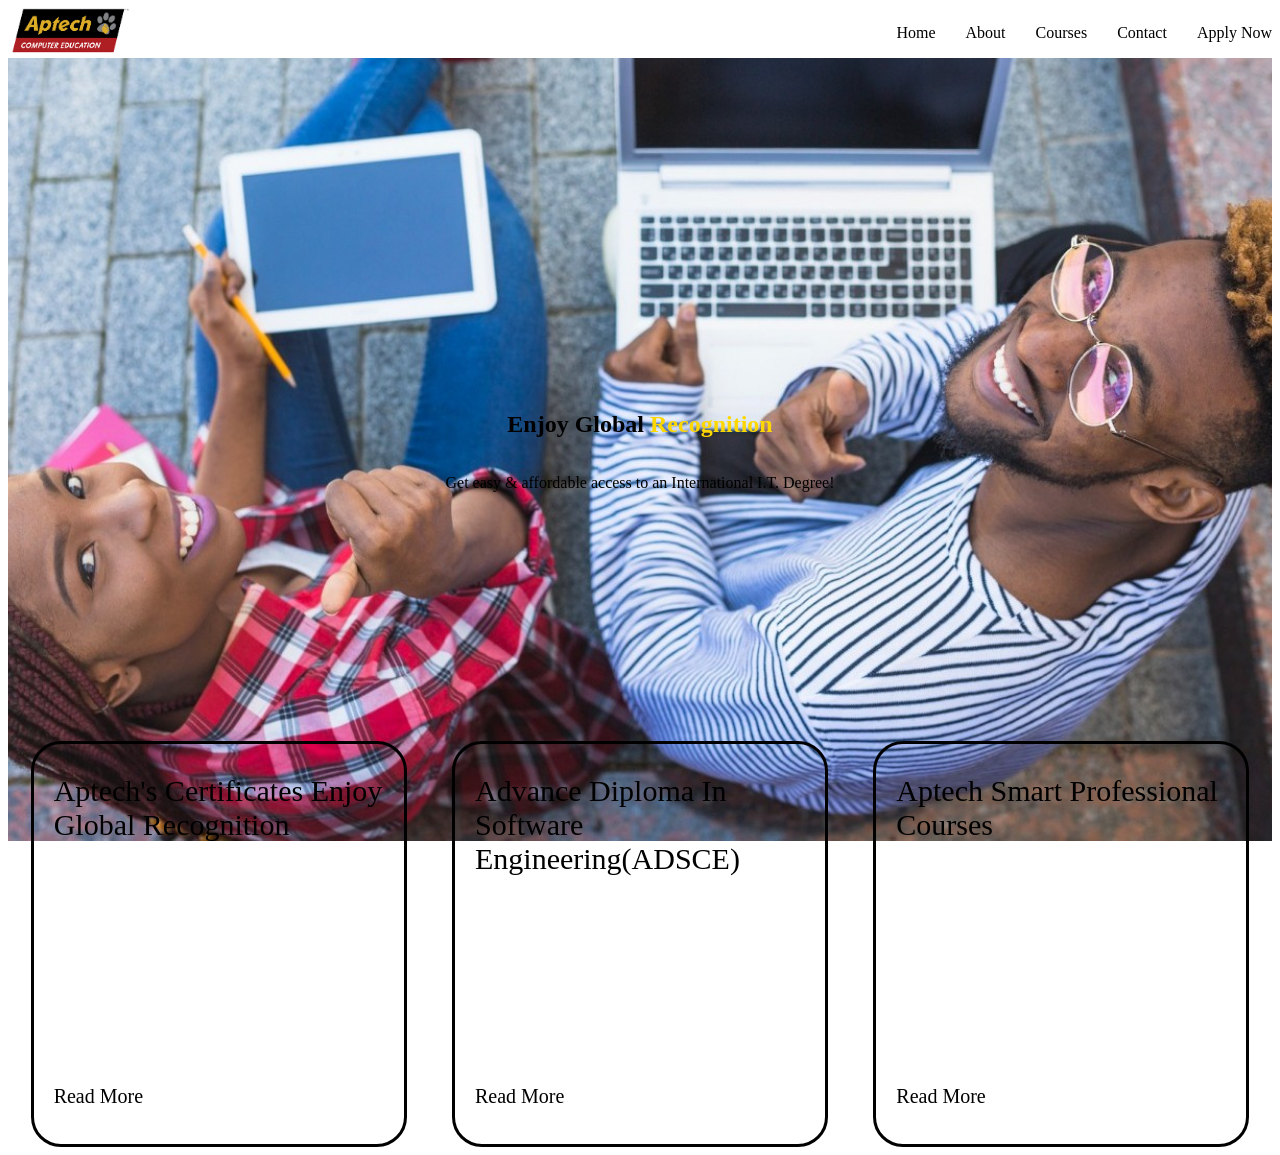
<file: index.html>
<!DOCTYPE html>
<html lang="en">
<head>
    <meta charset="UTF-8">
    <meta name="viewport" content="width=device-width, initial-scale=1.0">
    <title>Document</title>
    <link rel="stylesheet" href="./index.css">
    
</head>
<body>
  <nav>
      <img id="ap" src="./pics/aptech 2.png" alt="">
        <ul>
          <li class="n"><a href="./home.html">Home</a></li>
          <li class="n"><a href="./About.html">About</a></li>
          <li class="n"><a href=""><a href="./Courses.html">Courses</a></li>
          <li class="n"><a href="./Contact.html">Contact</a></li>
          <a href="" class="button">Apply Now</a>
       </ul>
  </nav> 
  <section >
        <h1>Enjoy Global <span style="color: gold;">Recognition</span></h1>
        <p>Get easy & affordable access to an International I.T. Degree!</p>
  </section>
  <div id="bar">
       <div class="same">
           <p>Aptech's Certificates Enjoy Global Recognition</p><br><br><br><br><br><br>
           <a href="" style="font-size: 20px;">Read More</a>
       </div>
       <div class="same">
           <p>Advance Diploma In Software Engineering(ADSCE)</p><br><br><br><br><br>
           <a href="" style="font-size: 20px;">Read More</a>
       </div>
       <div class="same">
           <p>Aptech Smart Professional Courses</p><br><br><br><br><br><br>
           <a href="" style="font-size: 20px;">Read More</a>
       </div>
  </div> 
</body>
</html>
</file>
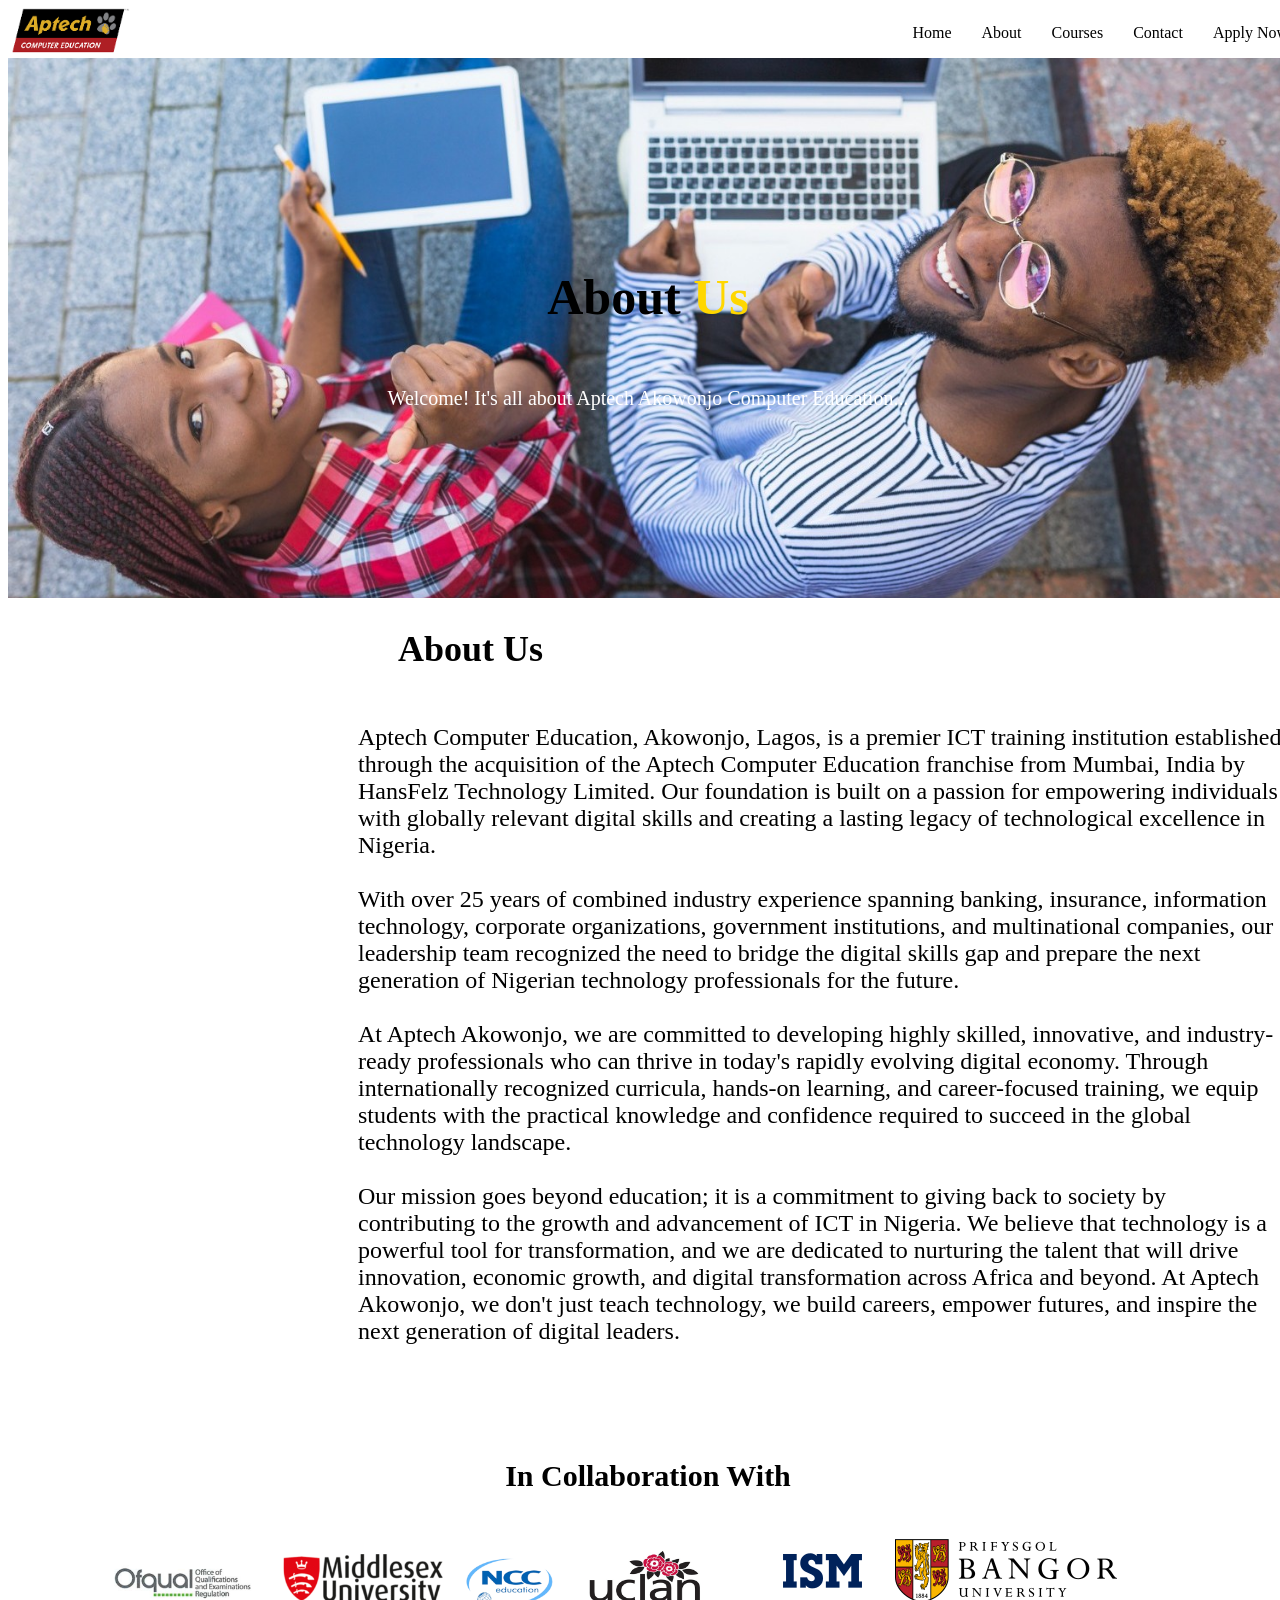
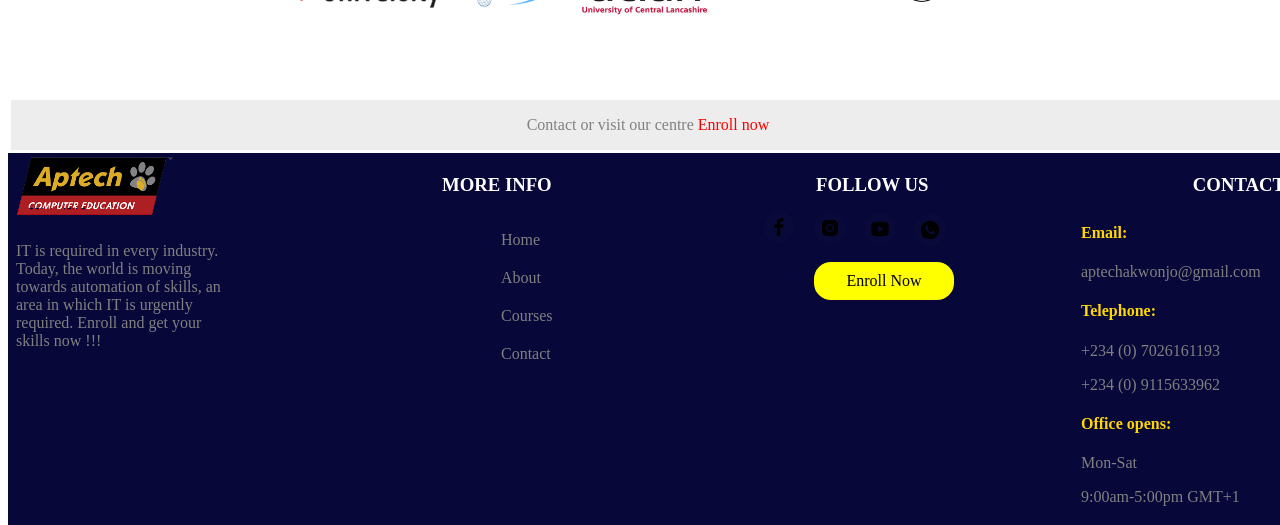
<file: About.html>
<!DOCTYPE html>
<html lang="en">
<head>
    <meta charset="UTF-8">
    <meta name="viewport" content="width=device-width, initial-scale=1.0">
    <title>Document</title>
    <link rel="stylesheet" href="./About.css">
</head>
<body>
    <nav>
        <img id="ap" src="./pics/aptech 2.png" alt="">
        <ul>
          <li class="n"><a href="./home.html">Home</a></li>
          <li class="n"><a href="./About.html">About</a></li>
          <li class="n"><a href=""><a href="./Courses.html">Courses</a></li>
          <li class="n"><a href="./Contact.html">Contact</a></li>
          <a href="" class="button">Apply Now</a>
       </ul>
    </nav>
    <section >
        <h1 style="font-size: 50px;">About <span style="color: gold;">Us</span></h1>
        <p style="color: white; font-size: 20px;">Welcome! It's all about Aptech Akowonjo Computer Education...</p>
    </section>
      <video src="./vids/aptech vid.mp4" autoplay loop muted></video>
    <div id="words">
        <h2 id="ab">About Us</h2>
        <p id="about">Aptech Computer Education, Akowonjo, Lagos, is a premier ICT training institution established through the acquisition of the Aptech Computer Education franchise from Mumbai, India by HansFelz Technology Limited. Our foundation is built on a passion for empowering individuals with globally relevant digital skills and creating a lasting legacy of technological excellence in Nigeria. <br><br>
        With over 25 years of combined industry experience spanning banking, insurance, information technology, corporate organizations, government institutions, and multinational companies, our leadership team recognized the need to bridge the digital skills gap and prepare the next generation of Nigerian technology professionals for the future. <br><br>
        At Aptech Akowonjo, we are committed to developing highly skilled, innovative, and industry-ready professionals who can thrive in today's rapidly evolving digital economy. Through internationally recognized curricula, hands-on learning, and career-focused training, we equip students with the practical knowledge and confidence required to succeed in the global technology landscape. <br><br>
        Our mission goes beyond education; it is a commitment to giving back to society by contributing to the growth and advancement of ICT in Nigeria. We believe that technology is a powerful tool for transformation, and we are dedicated to nurturing the talent that will drive innovation, economic growth, and digital transformation across Africa and beyond.
        At Aptech Akowonjo, we don't just teach technology, we build careers, empower futures, and inspire the next generation of digital leaders.
        </p>
    </div>
    <h2 id="in" style="font-size: 30px;">In Collaboration With</h2>
    <img id="collab" src="./pics/collab1.png" alt="">
    <div id="enroll">
        <p style="color: grey;">Contact or visit our centre <a href="" style="color: red;">Enroll now</a></p>
    </div>
  <div id="footer">
      <div id="f1">
         <img id="f" src="./pics/aptech 2.png" alt="">
         <h3 style="color: white;">MORE INFO</h3>
         <h3 style="color: white;">FOLLOW US</h3>
         <h3 style="color: white;">CONTACT</h3>
      </div>
        <div id="f2">
           <p style="color: grey;">IT is required in every industry. Today, the world is moving towards automation of skills, an area in which IT is urgently required. Enroll and get your skills now !!!</p>
     </div>
      <div id="f3">
          <ul id="l">
              <l1 style="color: grey;">Home</l1>
              <l1 style="color: grey;">About</l1>
              <l1 style="color: grey;">Courses</l1>
              <l1 style="color: grey;">Contact</l1>
          </ul>
      </div>
        <div>
          <svg id="logo1" xmlns="http://www.w3.org/2000/svg" x="0px" y="0px" width="100" height="100" viewBox="0,0,256,256">
          <g fill="#000000" fill-rule="nonzero" stroke="none" stroke-width="1" stroke-linecap="butt" stroke-linejoin="miter" stroke-miterlimit="10" stroke-dasharray="" stroke-dashoffset="0" font-family="none" font-weight="none" font-size="none" text-anchor="none" style="mix-blend-mode: normal"><g transform="scale(5.33333,5.33333)"><path d="M29,3c-5.523,0 -10,4.477 -10,10v5h-6v8h6v19h8v-19h7l1,-8h-8v-4c0,-2.209 1.791,-4 4,-4h4v-6.678c-1.909,-0.197 -4.079,-0.326 -6,-0.322z"></path></g></g>
          </svg>
          <svg id="logo2" xmlns="http://www.w3.org/2000/svg" x="0px" y="0px" width="100" height="100" viewBox="0 0 30 30">
          <path d="M 9.9980469 3 C 6.1390469 3 3 6.1419531 3 10.001953 L 3 20.001953 C 3 23.860953 6.1419531 27 10.001953 27 L 20.001953 27 C 23.860953 27 27 23.858047 27 19.998047 L 27 9.9980469 C 27 6.1390469 23.858047 3 19.998047 3 L 9.9980469 3 z M 22 7 C 22.552 7 23 7.448 23 8 C 23 8.552 22.552 9 22 9 C 21.448 9 21 8.552 21 8 C 21 7.448 21.448 7 22 7 z M 15 9 C 18.309 9 21 11.691 21 15 C 21 18.309 18.309 21 15 21 C 11.691 21 9 18.309 9 15 C 9 11.691 11.691 9 15 9 z M 15 11 A 4 4 0 0 0 11 15 A 4 4 0 0 0 15 19 A 4 4 0 0 0 19 15 A 4 4 0 0 0 15 11 z"></path>
          </svg>
          <svg id="logo3" xmlns="http://www.w3.org/2000/svg" x="0px" y="0px" width="100" height="100" viewBox="0 0 30 30">
          <path d="M 15 4 C 10.814 4 5.3808594 5.0488281 5.3808594 5.0488281 L 5.3671875 5.0644531 C 3.4606632 5.3693645 2 7.0076245 2 9 L 2 15 L 2 15.001953 L 2 21 L 2 21.001953 A 4 4 0 0 0 5.3769531 24.945312 L 5.3808594 24.951172 C 5.3808594 24.951172 10.814 26.001953 15 26.001953 C 19.186 26.001953 24.619141 24.951172 24.619141 24.951172 L 24.621094 24.949219 A 4 4 0 0 0 28 21.001953 L 28 21 L 28 15.001953 L 28 15 L 28 9 A 4 4 0 0 0 24.623047 5.0546875 L 24.619141 5.0488281 C 24.619141 5.0488281 19.186 4 15 4 z M 12 10.398438 L 20 15 L 12 19.601562 L 12 10.398438 z"></path>
          </svg>
          <svg id="logo4" xmlns="http://www.w3.org/2000/svg" x="0px" y="0px" width="100" height="100" viewBox="0 0 50 50">
          <path d="M25,2C12.318,2,2,12.318,2,25c0,3.96,1.023,7.854,2.963,11.29L2.037,46.73c-0.096,0.343-0.003,0.711,0.245,0.966 C2.473,47.893,2.733,48,3,48c0.08,0,0.161-0.01,0.24-0.029l10.896-2.699C17.463,47.058,21.21,48,25,48c12.682,0,23-10.318,23-23 S37.682,2,25,2z M36.57,33.116c-0.492,1.362-2.852,2.605-3.986,2.772c-1.018,0.149-2.306,0.213-3.72-0.231 c-0.857-0.27-1.957-0.628-3.366-1.229c-5.923-2.526-9.791-8.415-10.087-8.804C15.116,25.235,13,22.463,13,19.594 s1.525-4.28,2.067-4.864c0.542-0.584,1.181-0.73,1.575-0.73s0.787,0.005,1.132,0.021c0.363,0.018,0.85-0.137,1.329,1.001 c0.492,1.168,1.673,4.037,1.819,4.33c0.148,0.292,0.246,0.633,0.05,1.022c-0.196,0.389-0.294,0.632-0.59,0.973 s-0.62,0.76-0.886,1.022c-0.296,0.291-0.603,0.606-0.259,1.19c0.344,0.584,1.529,2.493,3.285,4.039 c2.255,1.986,4.158,2.602,4.748,2.894c0.59,0.292,0.935,0.243,1.279-0.146c0.344-0.39,1.476-1.703,1.869-2.286 s0.787-0.487,1.329-0.292c0.542,0.194,3.445,1.604,4.035,1.896c0.59,0.292,0.984,0.438,1.132,0.681 C37.062,30.587,37.062,31.755,36.57,33.116z"></path>
          </svg>
      </div>
      <a id="enroll2" href="">Enroll Now</a>
      <div id="con1">
          <h4 style="color: gold;">Email:</h4>
          <p style="color: grey;">aptechakwonjo@gmail.com</p>
      </div>
      <div id="con2">
          <h4 style="color: gold;">Telephone:</h4>
          <p style="color: grey;">+234 (0) 7026161193</p>
          <p style="color: grey;">+234 (0) 9115633962</p>
      </div>
      <div id="con3">
          <h4 style="color: gold;">Office opens:</h4>
          <p style="color: grey;">Mon-Sat</p>
          <p style="color: grey;">9:00am-5:00pm GMT+1</p>
      </div>
  </div>  
</body>
</html>
</file>
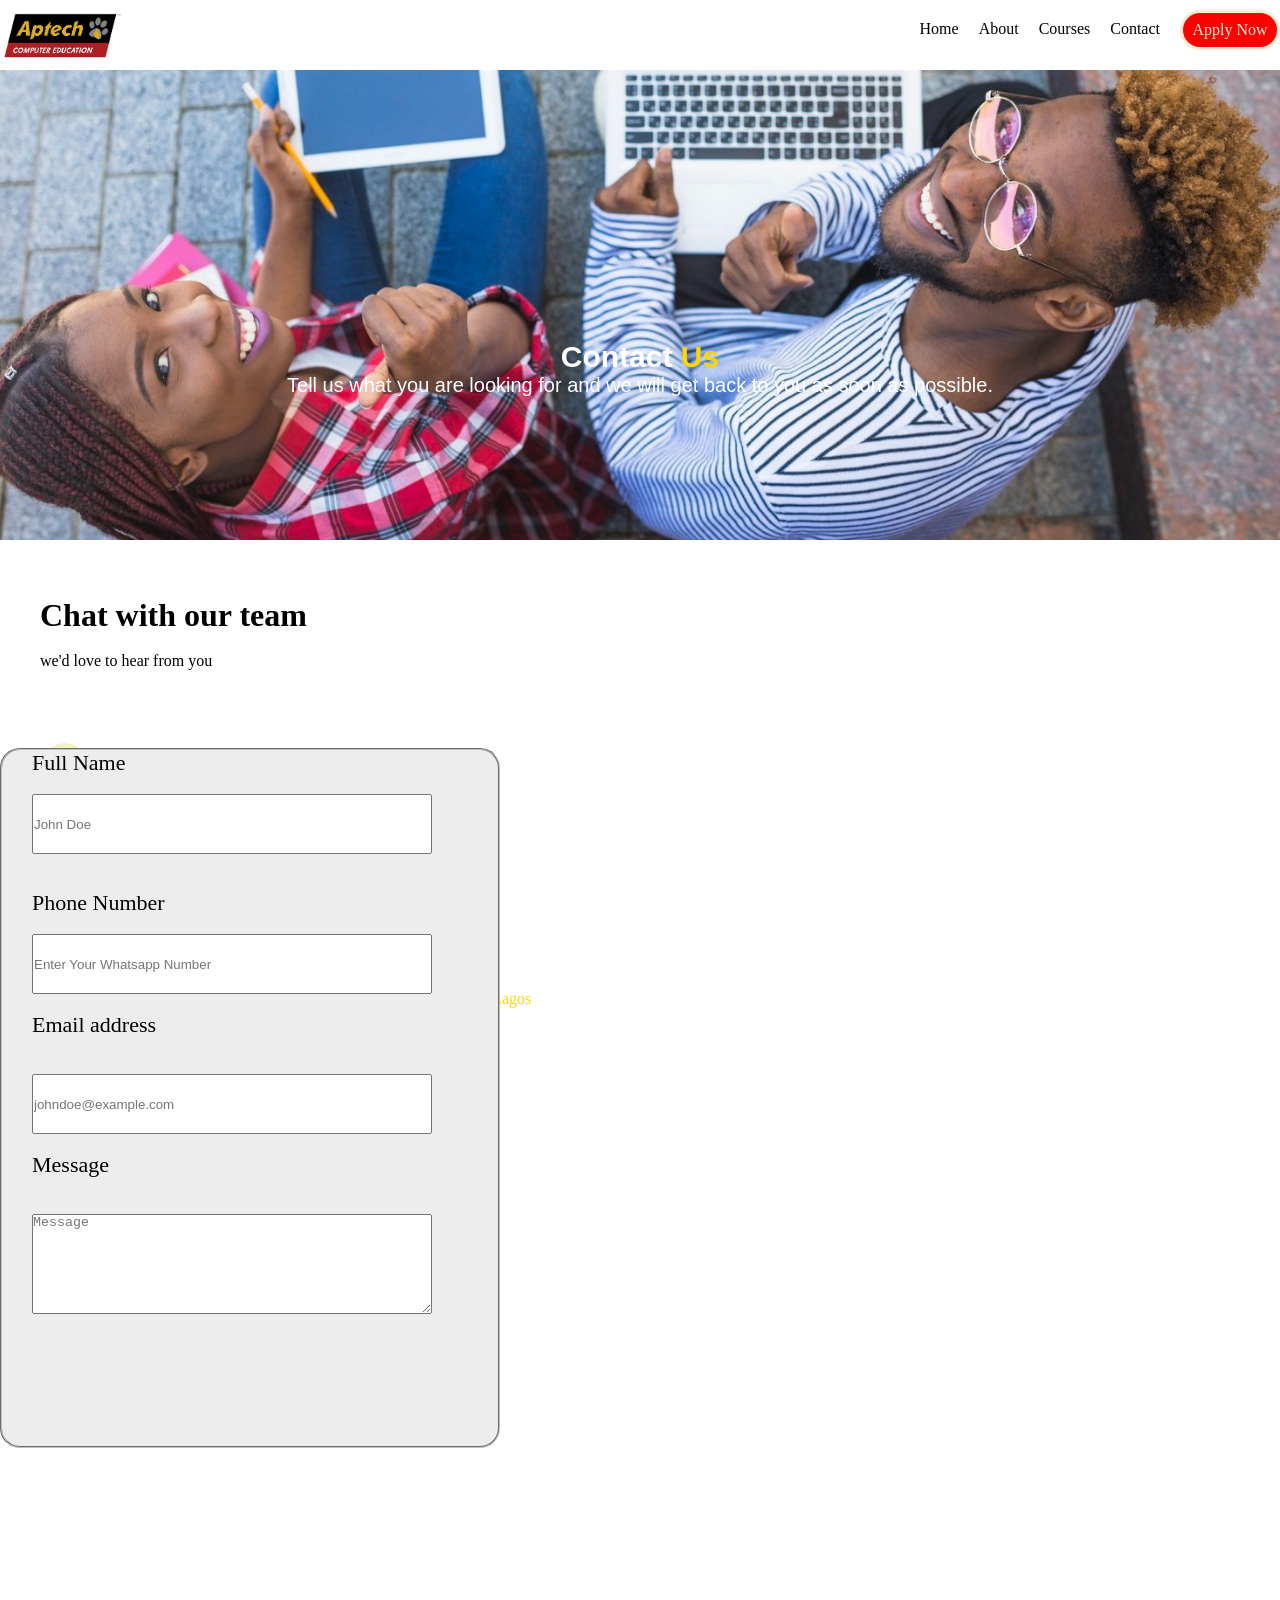
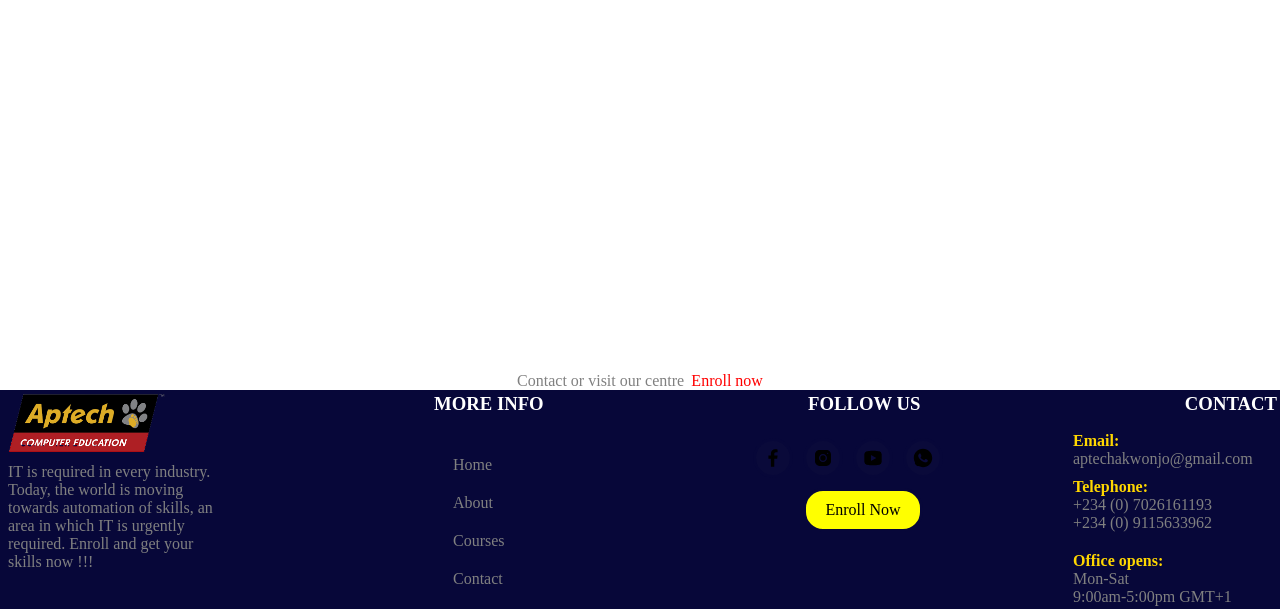
<file: Contact.html>
<!DOCTYPE html>
<html lang="en">
<head>
    <meta charset="UTF-8">
    <meta name="viewport" content="width=device-width, initial-scale=1.0">
    <title>Document</title>
    <link rel="stylesheet" href="./Contact.css">
</head>
<body>
    <nav>
        <img id="ap" src="./pics/aptech 2.png" alt="">
        <ul id="N">
          <li class="n"><a href="./home.html">Home</a></li>
          <li class="n"><a href=".About.html">About</a></li>
          <li class="n"><a href=""><a href="./Courses.html">Courses</a></li>
          <li class="n"><a href="./Contact.html" class="no">Contact</a></li>
          <a href="" class="button">Apply Now</a>
       </ul>
    </nav>
    <div id="pic">
        <!-- <img src="aptech.jpeg" alt=""> -->
    </div>
    <section>
        <h1>Contact <span> Us</span></h1>
        <p>Tell us what you are looking for and we will get back to you as soon as possible.</p>
    </section>
  <div id="info">
     <div id="chat">
         <h1>Chat with our team</h1><br>
         <p>we'd love to hear from you</p>
     </div>
         <svg class="same" xmlns="http://www.w3.org/2000/svg" height="40px" viewBox="0 -960 960 960" width="40px" fill="#F19E39"><path d="M146.67-160q-27 0-46.84-19.83Q80-199.67 80-226.67v-506.66q0-27 19.83-46.84Q119.67-800 146.67-800h666.66q27 0 46.84 19.83Q880-760.33 880-733.33v506.66q0 27-19.83 46.84Q840.33-160 813.33-160H146.67ZM480-454.67 146.67-670v443.33h666.66V-670L480-454.67Zm0-66.66 330.67-212H150l330 212ZM146.67-670v-63.33V-226.67-670Z"/></svg>
     <div id="email">
         <h3>Email </h3><br>
         <p style="color: grey;">Our friendly team us here to help</p><br>
         <p style="color: gold;">aptechakwonjo@gmail.com</p>
     </div>  
         <svg class="same" xmlns="http://www.w3.org/2000/svg" height="48px" viewBox="0 -960 960 960" width="48px" fill="#F19E39"><path d="M529.5-510.5Q550-531 550-560t-20.5-49.5Q509-630 480-630t-49.5 20.5Q410-589 410-560t20.5 49.5Q451-490 480-490t49.5-20.5ZM480-159q133-121 196.5-219.5T740-552q0-118-75.5-193T480-820q-109 0-184.5 75T220-552q0 75 65 173.5T480-159Zm0 79Q319-217 239.5-334.5T160-552q0-150 96.5-239T480-880q127 0 223.5 89T800-552q0 100-79.5 217.5T480-80Zm0-480Z"/></svg> 
     <div id="office">
         <h3>Office</h3><br>
         <p style="color: grey;">Come say hello at our office</p><br>
         <p style="color: gold;">2 Shasha road, Opposite Dopemu Under bridge, Akowonjo Lagos</p>
     </div> 
         <svg class="same" xmlns="http://www.w3.org/2000/svg" height="48px" viewBox="0 -960 960 960" width="48px" fill="#F19E39"><path d="M795-120q-116 0-236.5-56T335-335Q232-438 176-558.5T120-795q0-19.29 12.86-32.14Q145.71-840 165-840h140q14 0 24 10t14 25l26.93 125.64Q372-665 369.5-653.5t-10.73 19.73L259-533q26 44 55 82t64 72q37 38 78 69.5t86 55.5l95-98q10-11 23.15-15 13.15-4 25.85-2l119 26q15 4 25 16.04 10 12.05 10 26.96v135q0 19.29-12.86 32.14Q814.29-120 795-120ZM229-588l81-82-23-110H180q2 42 13.5 88.5T229-588Zm369 363q41 19 89 31t93 14v-107l-103-21-79 83ZM229-588Zm369 363Z"/></svg>
     <div id="phone">
         <h3>Phone</h3><br>
         <p style="color: grey;">Mon-Sat from 8am to 5pm.</p><br>
         <p style="color: gold;">+234 (0) 7026161193</p>
         <p style="color: gold;">+234 (0) 9115633962</p>
     </div>   
         <svg class="same" xmlns="http://www.w3.org/2000/svg" height="48px" viewBox="0 -960 960 960" width="48px" fill="#F19E39"><path d="M686-80q-47.5 0-80.75-33.25T572-194q0-8 5-34L278-403q-16.28 17.34-37.64 27.17Q219-366 194-366q-47.5 0-80.75-33T80-480q0-48 33.25-81T194-594q24 0 45 9.3 21 9.29 37 25.7l301-173q-2-8-3.5-16.5T572-766q0-47.5 33.25-80.75T686-880q47.5 0 80.75 33.25T800-766q0 47.5-33.25 80.75T686-652q-23.27 0-43.64-9Q622-670 606-685L302-516q3 8 4.5 17.5t1.5 18q0 8.5-1 16t-3 15.5l303 173q16-15 36.09-23.5 20.1-8.5 43.07-8.5Q734-308 767-274.75T800-194q0 47.5-33.25 80.75T686-80Zm.04-60q22.96 0 38.46-15.54 15.5-15.53 15.5-38.5 0-22.96-15.54-38.46-15.53-15.5-38.5-15.5-22.96 0-38.46 15.54-15.5 15.53-15.5 38.5 0 22.96 15.54 38.46 15.53 15.5 38.5 15.5Zm-492-286q22.96 0 38.46-15.54 15.5-15.53 15.5-38.5 0-22.96-15.54-38.46-15.53-15.5-38.5-15.5-22.96 0-38.46 15.54-15.5 15.53-15.5 38.5 0 22.96 15.54 38.46 15.53 15.5 38.5 15.5ZM724.5-727.54q15.5-15.53 15.5-38.5 0-22.96-15.54-38.46-15.53-15.5-38.5-15.5-22.96 0-38.46 15.54-15.5 15.53-15.5 38.5 0 22.96 15.54 38.46 15.53 15.5 38.5 15.5 22.96 0 38.46-15.54ZM686-194ZM194-480Zm492-286Z"/></svg>
     <div id="follow">
         <h3>Follow Us</h3><br>
         <p style="color: grey;">Stay connected on social media</p>
     </div>
         <svg class="same" xmlns="http://www.w3.org/2000/svg" x="0px" y="0px" width="100" height="100" viewBox="0 0 48 48">
         <path fill="#b0bec5" d="M29,3c-5.523,0-10,4.477-10,10v5h-6v8h6v19h8V26h7l1-8h-8v-4c0-2.209,1.791-4,4-4h4V3.322 C33.091,3.125,30.921,2.996,29,3L29,3z"></path>
         </svg>
  </div>
    <div id="form">
        <form action="">
            <fieldset>
              <label for="">Full Name</label><br><br>
              <input type="text" placeholder="John Doe"><br><br><br>
              <label for="">Phone Number</label><br><br>
              <input type="tel" name="" id="" placeholder="Enter Your Whatsapp Number"><br><br>
              <label for="">Email address</label><br><br><br>
              <input type="email" name="" id="" placeholder="johndoe@example.com"><br><br>
              <label for="">Message</label><br><br><br>
              <textarea style="width: 400px; height: 100px;;" name="" id="" placeholder="Message"></textarea>
          </fieldset>
        </form>
    </div>
    <iframe src="https://www.google.com/maps/embed?pb=!1m18!1m12!1m3!1d3963.320786625589!2d3.3072916731181135!3d6.6070021221912105!2m3!1f0!2f0!3f0!3m2!1i1024!2i768!4f13.1!3m3!1m2!1s0x103b9171cc1003e7%3A0x41b094d0120d48e7!2sAptech%20Computer%20Education%2C%20Akowonjo!5e0!3m2!1sen!2sng!4v1787729444339!5m2!1sen!2sng" width="600" height="450" style="border:0;" allowfullscreen="" loading="lazy" referrerpolicy="strict-origin-when-cross-origin"></iframe>
    <div id="enroll">
        <p style="color: grey;">Contact or visit our centre &ThinSpace;</p>
        <a href="" style="color: red;">Enroll now</a>
    </div>
    <div id="footer">
      <div id="f1">
      <img id="f" src="./pics/aptech 2.png" alt="">
         <h3 style="color: white;">MORE INFO</h3>
         <h3 style="color: white;">FOLLOW US</h3>
         <h3 style="color: white;">CONTACT</h3>
      </div>
      <div id="f2">
           <p style="color: grey;">IT is required in every industry. Today, the world is moving towards automation of skills, an area in which IT is urgently required. Enroll and get your skills now !!!</p>
     </div>
      <div id="f3">
              <ul id="l">
                 <l1 style="color: grey;">Home</l1>
                 <l1 style="color: grey;">About</l1>
                  <l1 style="color: grey;">Courses</l1>
                  <l1 style="color: grey;">Contact</l1>
              </ul>
      </div>
          <div>
          <svg id="logo1" xmlns="http://www.w3.org/2000/svg" x="0px" y="0px" width="100" height="100" viewBox="0,0,256,256">
          <g fill="#000000" fill-rule="nonzero" stroke="none" stroke-width="1" stroke-linecap="butt" stroke-linejoin="miter" stroke-miterlimit="10" stroke-dasharray="" stroke-dashoffset="0" font-family="none" font-weight="none" font-size="none" text-anchor="none" style="mix-blend-mode: normal"><g transform="scale(5.33333,5.33333)"><path d="M29,3c-5.523,0 -10,4.477 -10,10v5h-6v8h6v19h8v-19h7l1,-8h-8v-4c0,-2.209 1.791,-4 4,-4h4v-6.678c-1.909,-0.197 -4.079,-0.326 -6,-0.322z"></path></g></g>
          </svg>
          <svg id="logo2" xmlns="http://www.w3.org/2000/svg" x="0px" y="0px" width="100" height="100" viewBox="0 0 30 30">
          <path d="M 9.9980469 3 C 6.1390469 3 3 6.1419531 3 10.001953 L 3 20.001953 C 3 23.860953 6.1419531 27 10.001953 27 L 20.001953 27 C 23.860953 27 27 23.858047 27 19.998047 L 27 9.9980469 C 27 6.1390469 23.858047 3 19.998047 3 L 9.9980469 3 z M 22 7 C 22.552 7 23 7.448 23 8 C 23 8.552 22.552 9 22 9 C 21.448 9 21 8.552 21 8 C 21 7.448 21.448 7 22 7 z M 15 9 C 18.309 9 21 11.691 21 15 C 21 18.309 18.309 21 15 21 C 11.691 21 9 18.309 9 15 C 9 11.691 11.691 9 15 9 z M 15 11 A 4 4 0 0 0 11 15 A 4 4 0 0 0 15 19 A 4 4 0 0 0 19 15 A 4 4 0 0 0 15 11 z"></path>
          </svg>
          <svg id="logo3" xmlns="http://www.w3.org/2000/svg" x="0px" y="0px" width="100" height="100" viewBox="0 0 30 30">
          <path d="M 15 4 C 10.814 4 5.3808594 5.0488281 5.3808594 5.0488281 L 5.3671875 5.0644531 C 3.4606632 5.3693645 2 7.0076245 2 9 L 2 15 L 2 15.001953 L 2 21 L 2 21.001953 A 4 4 0 0 0 5.3769531 24.945312 L 5.3808594 24.951172 C 5.3808594 24.951172 10.814 26.001953 15 26.001953 C 19.186 26.001953 24.619141 24.951172 24.619141 24.951172 L 24.621094 24.949219 A 4 4 0 0 0 28 21.001953 L 28 21 L 28 15.001953 L 28 15 L 28 9 A 4 4 0 0 0 24.623047 5.0546875 L 24.619141 5.0488281 C 24.619141 5.0488281 19.186 4 15 4 z M 12 10.398438 L 20 15 L 12 19.601562 L 12 10.398438 z"></path>
        </svg>
          <svg id="logo4" xmlns="http://www.w3.org/2000/svg" x="0px" y="0px" width="100" height="100" viewBox="0 0 50 50">
          <path d="M25,2C12.318,2,2,12.318,2,25c0,3.96,1.023,7.854,2.963,11.29L2.037,46.73c-0.096,0.343-0.003,0.711,0.245,0.966 C2.473,47.893,2.733,48,3,48c0.08,0,0.161-0.01,0.24-0.029l10.896-2.699C17.463,47.058,21.21,48,25,48c12.682,0,23-10.318,23-23 S37.682,2,25,2z M36.57,33.116c-0.492,1.362-2.852,2.605-3.986,2.772c-1.018,0.149-2.306,0.213-3.72-0.231 c-0.857-0.27-1.957-0.628-3.366-1.229c-5.923-2.526-9.791-8.415-10.087-8.804C15.116,25.235,13,22.463,13,19.594 s1.525-4.28,2.067-4.864c0.542-0.584,1.181-0.73,1.575-0.73s0.787,0.005,1.132,0.021c0.363,0.018,0.85-0.137,1.329,1.001 c0.492,1.168,1.673,4.037,1.819,4.33c0.148,0.292,0.246,0.633,0.05,1.022c-0.196,0.389-0.294,0.632-0.59,0.973 s-0.62,0.76-0.886,1.022c-0.296,0.291-0.603,0.606-0.259,1.19c0.344,0.584,1.529,2.493,3.285,4.039 c2.255,1.986,4.158,2.602,4.748,2.894c0.59,0.292,0.935,0.243,1.279-0.146c0.344-0.39,1.476-1.703,1.869-2.286 s0.787-0.487,1.329-0.292c0.542,0.194,3.445,1.604,4.035,1.896c0.59,0.292,0.984,0.438,1.132,0.681 C37.062,30.587,37.062,31.755,36.57,33.116z"></path>
          </svg>
      </div>
      <a id="enroll2" href="">Enroll Now</a>
      <div id="con1">
          <h4 style="color: gold;">Email:</h4>
          <p style="color: grey;">aptechakwonjo@gmail.com</p>
      </div>
      <div id="con2">
          <h4 style="color: gold;">Telephone:</h4>
          <p style="color: grey;">+234 (0) 7026161193</p>
          <p style="color: grey;">+234 (0) 9115633962</p>
      </div>
      <div id="con3">
          <h4 style="color: gold;">Office opens:</h4>
          <p style="color: grey;">Mon-Sat</p>
          <p style="color: grey;">9:00am-5:00pm GMT+1</p>
      </div>
    </div>
</body>
</html>
</file>
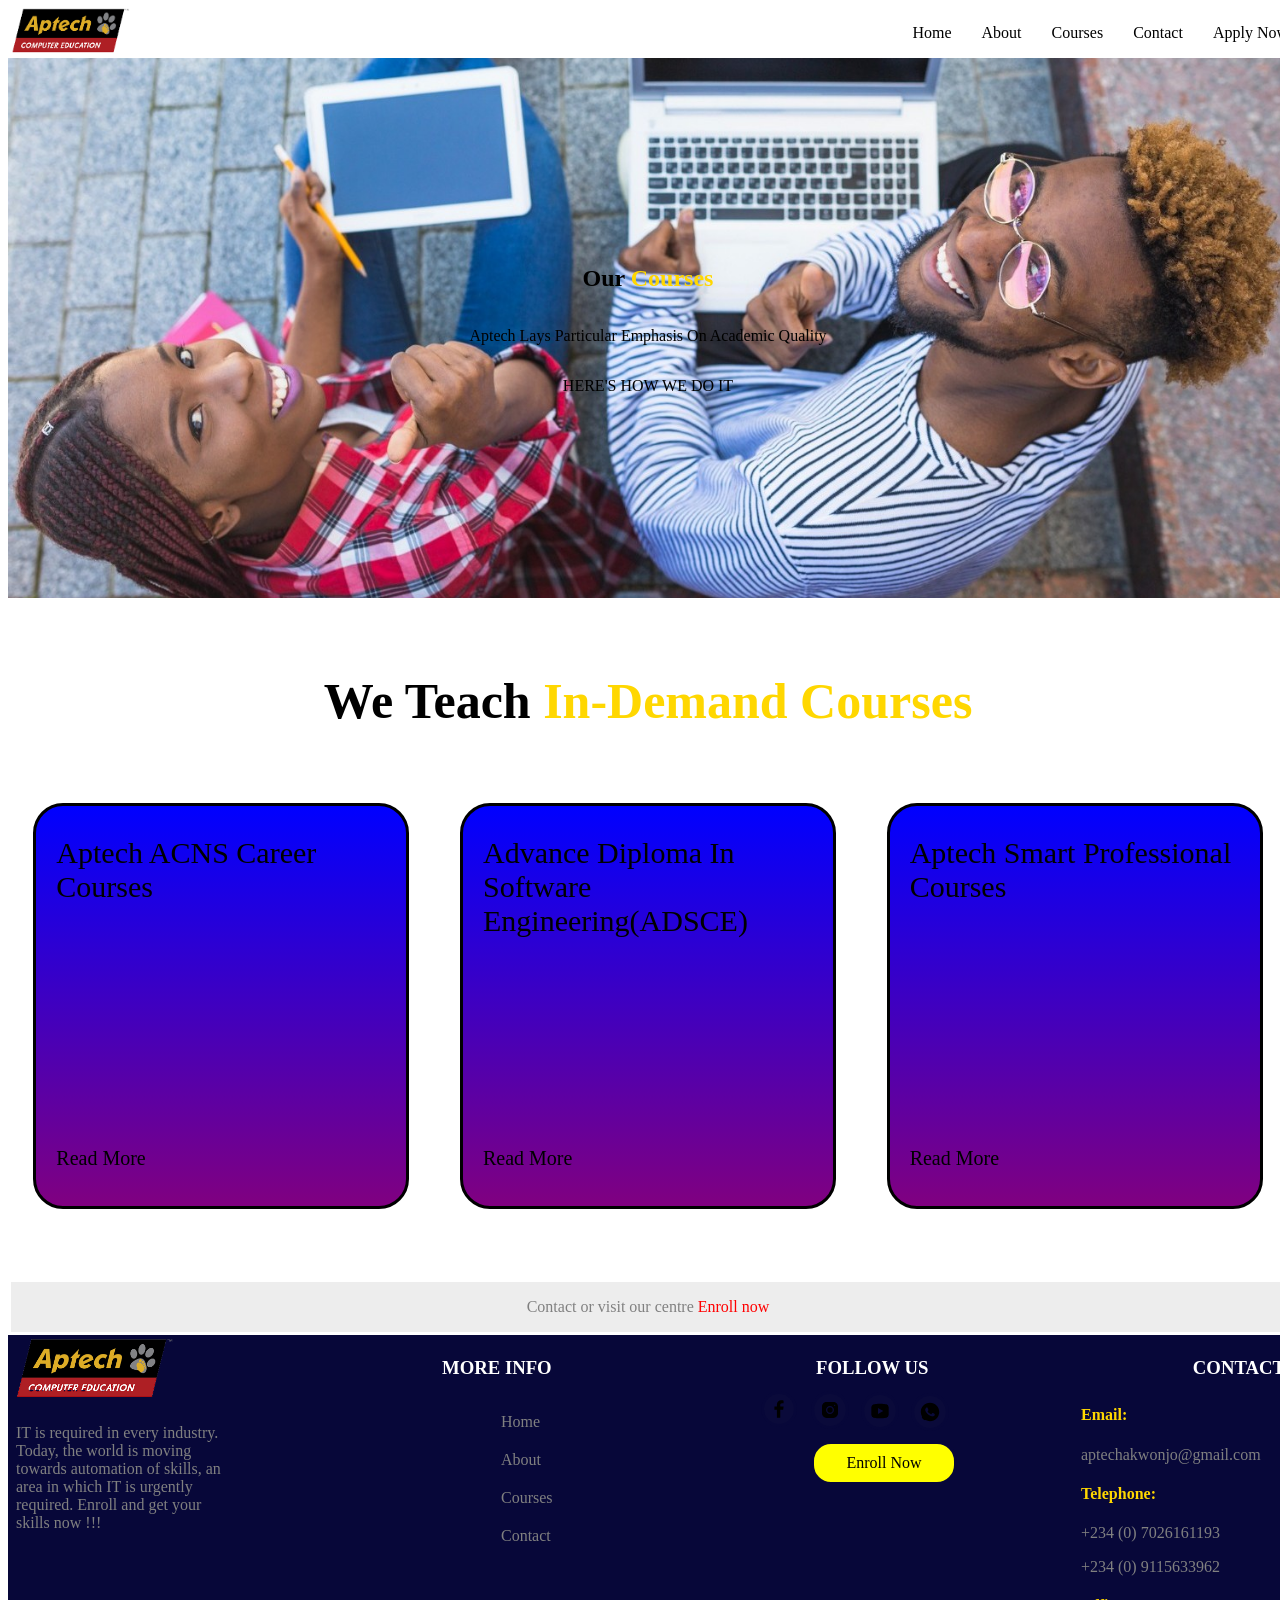
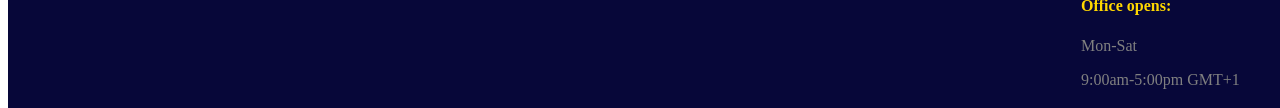
<file: Courses.html>
<!DOCTYPE html>
<html lang="en">
<head>
    <meta charset="UTF-8">
    <meta name="viewport" content="width=device-width, initial-scale=1.0">
    <title>Document</title>
    <link rel="stylesheet" href="./Courses.css">
</head>
<body>
  <nav>
      <img id="ap" src="./pics/aptech 2.png" alt="">
        <ul>
          <li class="n"><a href="./home.html">Home</a></li>
          <li class="n"><a href="./About.html">About</a></li>
          <li class="n"><a href=""><a href="./Courses.html">Courses</a></li>
          <li class="n"><a href="./Contact.html">Contact</a></li>
          <a href="" class="button">Apply Now</a>
       </ul>
  </nav> 
    <section >
        <h1>Our <span style="color: gold;">Courses</span></h1>
        <p>Aptech Lays Particular Emphasis On Academic Quality</p>
        <p>HERE'S HOW WE DO IT</p>
    </section>
    <div id="sub">
      <h1 style="font-size: 50px;">We Teach <span style="color: gold;">In-Demand Courses</span></h1>
    </div>
  <div id="bar">
     <div class="same">
         <p>Aptech ACNS Career Courses</p><br><br><br><br><br><br>
         <a href="" style="font-size: 20px;">Read More</a>
     </div>
     <div class="same">
         <p>Advance Diploma In Software Engineering(ADSCE)</p><br><br><br><br><br>
         <a href="" style="font-size: 20px;">Read More</a>
     </div>
     <div class="same">
         <p>Aptech Smart Professional Courses</p><br><br><br><br><br><br>
         <a href="" style="font-size: 20px;">Read More</a>
     </div>
  </div> 
   <div id="enroll">
         <p style="color: grey;">Contact or visit our centre <a href="" style="color: red;">Enroll now</a></p>
 </div>
 <div id="footer">
      <div id="f1">
           <img id="f" src="./pics/aptech 2.png" alt="">
           <h3 style="color: white;">MORE INFO</h3>
           <h3 style="color: white;">FOLLOW US</h3>
           <h3 style="color: white;">CONTACT</h3>
      </div>
      <div id="f2">
          <p style="color: grey;">IT is required in every industry. Today, the world is moving towards automation of skills, an area in which IT is urgently required. Enroll and get your skills now !!!</p>
     </div>
     <div id="f3">
          <ul id="l">
              <l1 style="color: grey;">Home</l1>
              <l1 style="color: grey;">About</l1>
              <l1 style="color: grey;">Courses</l1>
              <l1 style="color: grey;">Contact</l1>
          </ul>
      </div>
      <div>
          <svg id="logo1" xmlns="http://www.w3.org/2000/svg" x="0px" y="0px" width="100" height="100" viewBox="0,0,256,256">
          <g fill="#000000" fill-rule="nonzero" stroke="none" stroke-width="1" stroke-linecap="butt" stroke-linejoin="miter" stroke-miterlimit="10" stroke-dasharray="" stroke-dashoffset="0" font-family="none" font-weight="none" font-size="none" text-anchor="none" style="mix-blend-mode: normal"><g transform="scale(5.33333,5.33333)"><path d="M29,3c-5.523,0 -10,4.477 -10,10v5h-6v8h6v19h8v-19h7l1,-8h-8v-4c0,-2.209 1.791,-4 4,-4h4v-6.678c-1.909,-0.197 -4.079,-0.326 -6,-0.322z"></path></g></g>
          </svg>
          <svg id="logo2" xmlns="http://www.w3.org/2000/svg" x="0px" y="0px" width="100" height="100" viewBox="0 0 30 30">
          <path d="M 9.9980469 3 C 6.1390469 3 3 6.1419531 3 10.001953 L 3 20.001953 C 3 23.860953 6.1419531 27 10.001953 27 L 20.001953 27 C 23.860953 27 27 23.858047 27 19.998047 L 27 9.9980469 C 27 6.1390469 23.858047 3 19.998047 3 L 9.9980469 3 z M 22 7 C 22.552 7 23 7.448 23 8 C 23 8.552 22.552 9 22 9 C 21.448 9 21 8.552 21 8 C 21 7.448 21.448 7 22 7 z M 15 9 C 18.309 9 21 11.691 21 15 C 21 18.309 18.309 21 15 21 C 11.691 21 9 18.309 9 15 C 9 11.691 11.691 9 15 9 z M 15 11 A 4 4 0 0 0 11 15 A 4 4 0 0 0 15 19 A 4 4 0 0 0 19 15 A 4 4 0 0 0 15 11 z"></path>
          </svg>
          <svg id="logo3" xmlns="http://www.w3.org/2000/svg" x="0px" y="0px" width="100" height="100" viewBox="0 0 30 30">
          <path d="M 15 4 C 10.814 4 5.3808594 5.0488281 5.3808594 5.0488281 L 5.3671875 5.0644531 C 3.4606632 5.3693645 2 7.0076245 2 9 L 2 15 L 2 15.001953 L 2 21 L 2 21.001953 A 4 4 0 0 0 5.3769531 24.945312 L 5.3808594 24.951172 C 5.3808594 24.951172 10.814 26.001953 15 26.001953 C 19.186 26.001953 24.619141 24.951172 24.619141 24.951172 L 24.621094 24.949219 A 4 4 0 0 0 28 21.001953 L 28 21 L 28 15.001953 L 28 15 L 28 9 A 4 4 0 0 0 24.623047 5.0546875 L 24.619141 5.0488281 C 24.619141 5.0488281 19.186 4 15 4 z M 12 10.398438 L 20 15 L 12 19.601562 L 12 10.398438 z"></path>
          </svg>
          <svg id="logo4" xmlns="http://www.w3.org/2000/svg" x="0px" y="0px" width="100" height="100" viewBox="0 0 50 50">
          <path d="M25,2C12.318,2,2,12.318,2,25c0,3.96,1.023,7.854,2.963,11.29L2.037,46.73c-0.096,0.343-0.003,0.711,0.245,0.966 C2.473,47.893,2.733,48,3,48c0.08,0,0.161-0.01,0.24-0.029l10.896-2.699C17.463,47.058,21.21,48,25,48c12.682,0,23-10.318,23-23 S37.682,2,25,2z M36.57,33.116c-0.492,1.362-2.852,2.605-3.986,2.772c-1.018,0.149-2.306,0.213-3.72-0.231 c-0.857-0.27-1.957-0.628-3.366-1.229c-5.923-2.526-9.791-8.415-10.087-8.804C15.116,25.235,13,22.463,13,19.594 s1.525-4.28,2.067-4.864c0.542-0.584,1.181-0.73,1.575-0.73s0.787,0.005,1.132,0.021c0.363,0.018,0.85-0.137,1.329,1.001 c0.492,1.168,1.673,4.037,1.819,4.33c0.148,0.292,0.246,0.633,0.05,1.022c-0.196,0.389-0.294,0.632-0.59,0.973 s-0.62,0.76-0.886,1.022c-0.296,0.291-0.603,0.606-0.259,1.19c0.344,0.584,1.529,2.493,3.285,4.039 c2.255,1.986,4.158,2.602,4.748,2.894c0.59,0.292,0.935,0.243,1.279-0.146c0.344-0.39,1.476-1.703,1.869-2.286 s0.787-0.487,1.329-0.292c0.542,0.194,3.445,1.604,4.035,1.896c0.59,0.292,0.984,0.438,1.132,0.681 C37.062,30.587,37.062,31.755,36.57,33.116z"></path>
          </svg>
      </div>
       <a id="enroll2" href="">Enroll Now</a>
      <div id="con1">
          <h4 style="color: gold;">Email:</h4>
          <p style="color: grey;">aptechakwonjo@gmail.com</p>
      </div>
      <div id="con2">
          <h4 style="color: gold;">Telephone:</h4>
          <p style="color: grey;">+234 (0) 7026161193</p>
          <p style="color: grey;">+234 (0) 9115633962</p>
      </div>
      <div id="con3">
          <h4 style="color: gold;">Office opens:</h4>
          <p style="color: grey;">Mon-Sat</p>
          <p style="color: grey;">9:00am-5:00pm GMT+1</p>
      </div>
 </div>
</body>
</html>
</file>
<file: index.css>
#ap{
    height: 45px;
}
nav{
    display: flex;
    justify-content: space-between;
}
ul{
    display: flex;
    gap: 30px;
}
.n{
    list-style-type: none;
}
a{
    text-decoration: none;
    color: black;
}
.no:hover,
.no:visited
{
    color: red;
}
section{
    display: flex;
    flex-direction: column;
    justify-content: center;
    align-items: center;
    background-size: cover;
    background-repeat: no-repeat;
    background-position: center;
    background-image: url("./pics/aptech.jpeg");
    height: 87vh;
}
.same{
    border-style: solid;
    border-radius: 30px;
    height: 400px;
    width: 350px;
    font-size: 30px;
    padding-left: 20px;
}
#bar{
    display: flex;
    justify-content: space-around;
    margin-top: -100px;
}
</file>
<file: About.css>
#ap{
    height: 45px;
}
nav{
    display: flex;
    justify-content: space-between;
}
ul{
    display: flex;
    gap: 30px;
}
.n{
    list-style-type: none;
}
a{
    text-decoration: none;
    color: black;
}
#p{
    margin-top: -20px;
    align-items: center;
}
.no:hover,
.no:visited
{
    color: red;
}
section{
    display: flex;
    flex-direction: column;
    background-size: cover;
    background-repeat: no-repeat;
    background-image: url("./pics/aptech.jpeg");
    background-position: center;
    height: 60vh;
    align-items: center;
    justify-content: center;
}
#ab{
    margin-left: 90px;
}
#about{
    margin-left: 50px;
    font-weight: 50px;
}
#words{
    display: flex;
    flex-direction: column;
    justify-content: end;
    flex-wrap: nowrap;
    font-size: x-large;
}
video{
    float: left;
    margin-top: 100px;
    border-radius: 30px;
}
#in{
    margin-top: 90px;
    display: flex;
    justify-content: center;
}
#collab{
    margin-left: 90px;
}
#enroll{
    display: flex;
    justify-content: center;
    align-items: center;
    border-style: solid;
    border-color: white;
    background-color: #ededed;
    height: 50px;
    margin-top: 70px;
}
#f{
    height: 60px;
}
#f1{
    display: flex;
    justify-content: space-between;
}
#f2{
    display: flex;
    border: 5px solid;
    width: 220px;
    border-color: #070739;
    margin-top: 5px;
}
#l{
    display: flex;
    flex-direction: column;
    margin-left: 450px;
    margin-top: -140px;
   gap: 20px;
}
#logo1{
    display: flex;
    margin-top: 70px;
    margin-left: 40px;
    border-style: solid;
    border-color: #070739;
    border-radius: 99px;
    background-color:rgba(21, 21, 62, 0.255);
    height: 20px;
    width: 20px;
    padding: 5px;
    margin-left: 750px;
    margin-top: -170px;
}
#logo2{
    display: flex;
    margin-top: 70px;
    margin-left: 40px;
    border-style: solid;
    border-color: #070739;
    border-radius: 99px;
    background-color:rgba(21, 21, 62, 0.255);
    height: 20px;
    width: 20px;
    padding: 6px;
    margin-left: 800px;
    margin-top: -36px;
}
#logo3{
    display: flex;
    margin-top: 70px;
    margin-left: 40px;
    border-style: solid;
    border-color: #070739;
    border-radius: 99px;
    background-color:rgba(21, 21, 62, 0.255);
    height: 20px;
    width: 20px;
    padding: 6px;
    margin-left: 850px;
    margin-top: -37px;
}
#logo4{
    display: flex;
    margin-top: 70px;
    margin-left: 40px;
    border-style: solid;
    border-color: #070739;
    border-radius: 99px;
    background-color:rgba(21, 21, 62, 0.255);
    height: 20px;
    width: 20px;
    padding: 6px;
    margin-left: 900px;
    margin-top: -37px;
}
#enroll2{
    display: flex;
    justify-content: center;
    border-style: solid;
    border-radius: 20px;
    border-color: #070739;
    background-color: yellow;
    margin-left: 800px;
    margin-top: 10px;
    width: 120px;
    padding: 10px;
}
#con1{
    margin-left: 1070px;
    margin-top: -100px;
}
#con2{
    margin-left: 1070px;
    margin-top: 10px;
}
#con3{
    margin-left: 1070px;
    margin-top: 20px;
}
#footer{
    border-style: solid;
    border-color: #070739;
    background-color: #070739;
}
body{
    height:100vh;
    width  :100vw
}
</file>
<file: Contact.css>
*{
    margin: 0;
    padding: 0;
    box-sizing: border-box;
}
nav{
    list-style-type: none;
    display: flex;
    justify-content: space-between;
    align-items: center;
    gap:40px;
    background-color: white;
    position:fixed;
    width: 100vw;
    height: 70px;
}
@media screen {
    
}
#Apply{
    color: white;
    background-color: red;
    border-radius: 10px;
    height: 25px;
    width: 100px;
    text-align: center;
    padding-top: 3px;
    
}
a{
    text-decoration: none;
    color: black;
}
.no:hover,
.no:visited
{
    color: red;
}
section{
    display: flex;
    flex-direction: column;
    align-items: center;
    justify-content: center;
    color: white;
    margin-top: -200px;
    font-family: 'Segoe UI', Tahoma, Geneva, Verdana, sans-serif;
    font-weight: 500;
    font-size: 20px;
}
span{
    color: gold;
}
#N{
    display: flex;
    list-style-type: none;
    gap:20px
}
.button{
    border:solid;
    border-radius: 20px;
    height: 40px;
    text-align: center;
    align-content: center;
    width: 100px;
    margin-top: -10px;
    background-color: red;
    color: antiquewhite;
}
.n:visited{
    color:red
}
#pic{
    background-size: cover;
    background-repeat: no-repeat;
    background-image: url("./pics/aptech.jpeg");
    background-position: center;
    height: 60vh;
    margin-left: -30px;
}
#ap{
    height: 45px;
}
#info{
    display: flex;
    flex-direction: column;
}
#form{
    display: flex;
    justify-self: end;
    align-items: center;
    margin-top: -700px;
    height: 700px;
}
fieldset{
    width: 500px;
    height: 700px;
    background-color: #ededed;
    border-radius: 20px;
}
label{
    margin-left: 30px;
    font-size: 22px;
}
textarea{
    margin-left: 30px;
}
input{
    width: 400px;
    height: 60px;
    margin-left: 30px;
}
#chat{
    margin-top: 200px;
    margin-left: 40px ;
}
.same{
    display: flex;
    margin-top: 70px;
    margin-left: 40px;
    border-style: solid;
    border-color: white;
    height: 50px;
    width: 50px;
    border-radius: 999px;
    padding: 7px;
    background-color: rgb(242, 242, 197);
}
#email{
    margin-top: -45px;
    margin-left: 110px;
}
#office{
    margin-top: -45px;
    margin-left: 110px;
}
#phone{
    margin-top: -45px;
    margin-left: 110px;
}
#follow{
    margin-top: -45px;
    margin-left: 110px;
}
iframe{
    width: 100vw;
    margin-top: 70px;
}
#enroll{
    display: flex;
    justify-content: center;
}
#f{
    height: 60px;
}
#f1{
    display: flex;
    justify-content: space-between;
}
#f2{
    display: flex;
    border: 5px solid;
    width: 220px;
    border-color: #070739;
    margin-top: 5px;
}
#l{
    display: flex;
    flex-direction: column;
    margin-left: 450px;
    margin-top: -120px;
   gap: 20px;
}
#logo1{
    display: flex;
    margin-top: 70px;
    margin-left: 40px;
    border-style: solid;
    border-color: #070739;
    border-radius: 99px;
    background-color:rgba(21, 21, 62, 0.255);
    height: 40px;
    width: 40px;
    padding: 7px;
    margin-left: 750px;
    margin-top: -150px;
}
#logo2{
    display: flex;
    margin-top: 70px;
    margin-left: 40px;
    border-style: solid;
    border-color: #070739;
    border-radius: 99px;
    background-color:rgba(21, 21, 62, 0.255);
    height: 40px;
    width: 40px;
    padding: 7px;
    margin-left: 800px;
    margin-top: -40px;
}
#logo3{
    display: flex;
    margin-top: 70px;
    margin-left: 40px;
    border-style: solid;
    border-color: #070739;
    border-radius: 99px;
    background-color:rgba(21, 21, 62, 0.255);
    height: 40px;
    width: 40px;
    padding: 7px;
    margin-left: 850px;
    margin-top: -40px;
}
#logo4{
    display: flex;
    margin-top: 70px;
    margin-left: 40px;
    border-style: solid;
    border-color: #070739;
    border-radius: 99px;
    background-color:rgba(21, 21, 62, 0.255);
    height: 40px;
    width: 40px;
    padding: 7px;
    margin-left: 900px;
    margin-top: -40px;
}
#enroll2{
    display: flex;
    justify-content: center;
    border-style: solid;
    border-radius: 20px;
    border-color: #070739;
    background-color: yellow;
    margin-left: 800px;
    margin-top: 10px;
    width: 120px;
    padding: 10px;
}
#con1{
    margin-left: 1070px;
    margin-top: -100px;
}
#con2{
    margin-left: 1070px;
    margin-top: 10px;
}
#con3{
    margin-left: 1070px;
    margin-top: 20px;
}
#footer{
    border-style: solid;
    border-color: #070739;
    background-color: #070739;
}
</file>
<file: Courses.css>
#ap{
    height: 45px;
}
nav{
    display: flex;
    justify-content: space-between;
}
ul{
    display: flex;
    gap: 30px;
}
.n{
    list-style-type: none;
}
a{
    text-decoration: none;
    color: black;
}
.no:hover,
.no:visited
{
    color: red;
}
section{
    display: flex;
    flex-direction: column;
    justify-content: center;
    align-items: center;
    background-size: cover;
    background-repeat: no-repeat;
    background-position: center;
    background-image: url("./pics/aptech.jpeg");
    height: 60vh;
}
#sub{
    display: flex;
    justify-content: center;
    margin-top: 40px;
}
.same{
    background: linear-gradient(blue, purple);
    border-style: solid;
    border-radius: 30px;
    height: 400px;
    width: 350px;
    font-size: 30px;
    padding-left: 20px;
}
#bar{
    display: flex;
    justify-content: space-around;
    margin-top: 40px;
}
#enroll{
    display: flex;
    justify-content: center;
    align-items: center;
    border-style: solid;
    border-color: white;
    background-color: #ededed;
    height: 50px;
    margin-top: 70px;
}
#f{
    height: 60px;
}
#f1{
    display: flex;
    justify-content: space-between;
}
#f2{
    display: flex;
    border: 5px solid;
    width: 220px;
    border-color: #070739;
    margin-top: 5px;
}
#l{
    display: flex;
    flex-direction: column;
    margin-left: 450px;
    margin-top: -140px;
   gap: 20px;
}
#logo1{
    display: flex;
    margin-top: 70px;
    margin-left: 40px;
    border-style: solid;
    border-color: #070739;
    border-radius: 99px;
    background-color:rgba(21, 21, 62, 0.255);
    height: 20px;
    width: 20px;
    padding: 5px;
    margin-left: 750px;
    margin-top: -170px;
}
#logo2{
    display: flex;
    margin-top: 70px;
    margin-left: 40px;
    border-style: solid;
    border-color: #070739;
    border-radius: 99px;
    background-color:rgba(21, 21, 62, 0.255);
    height: 20px;
    width: 20px;
    padding: 6px;
    margin-left: 800px;
    margin-top: -36px;
}
#logo3{
    display: flex;
    margin-top: 70px;
    margin-left: 40px;
    border-style: solid;
    border-color: #070739;
    border-radius: 99px;
    background-color:rgba(21, 21, 62, 0.255);
    height: 20px;
    width: 20px;
    padding: 6px;
    margin-left: 850px;
    margin-top: -37px;
}
#logo4{
    display: flex;
    margin-top: 70px;
    margin-left: 40px;
    border-style: solid;
    border-color: #070739;
    border-radius: 99px;
    background-color:rgba(21, 21, 62, 0.255);
    height: 20px;
    width: 20px;
    padding: 6px;
    margin-left: 900px;
    margin-top: -37px;
}
#enroll2{
    display: flex;
    justify-content: center;
    border-style: solid;
    border-radius: 20px;
    border-color: #070739;
    background-color: yellow;
    margin-left: 800px;
    margin-top: 10px;
    width: 120px;
    padding: 10px;
}
#con1{
    margin-left: 1070px;
    margin-top: -100px;
}
#con2{
    margin-left: 1070px;
    margin-top: 10px;
}
#con3{
    margin-left: 1070px;
    margin-top: 20px;
}
#footer{
    border-style: solid;
    border-color: #070739;
    background-color: #070739;
}
body{
    height:100vh;
    width  :100vw
}
</file>
